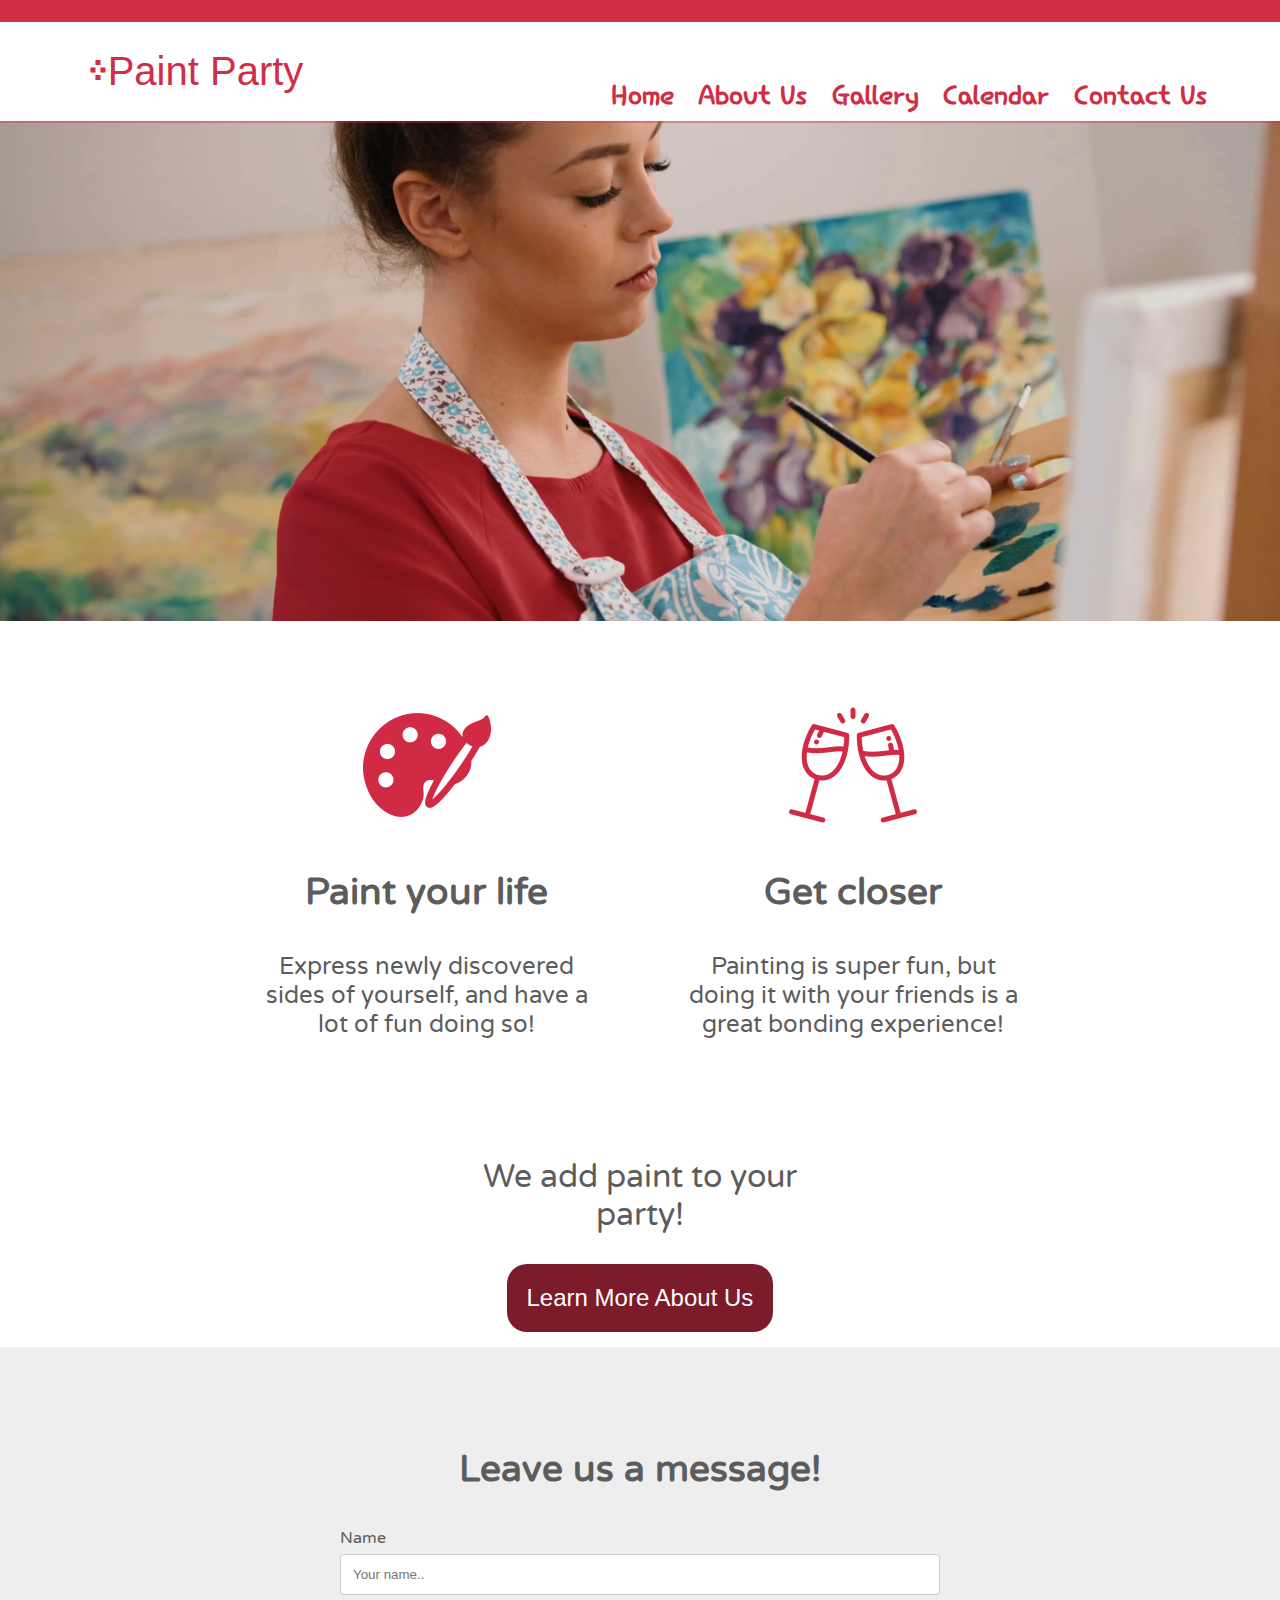
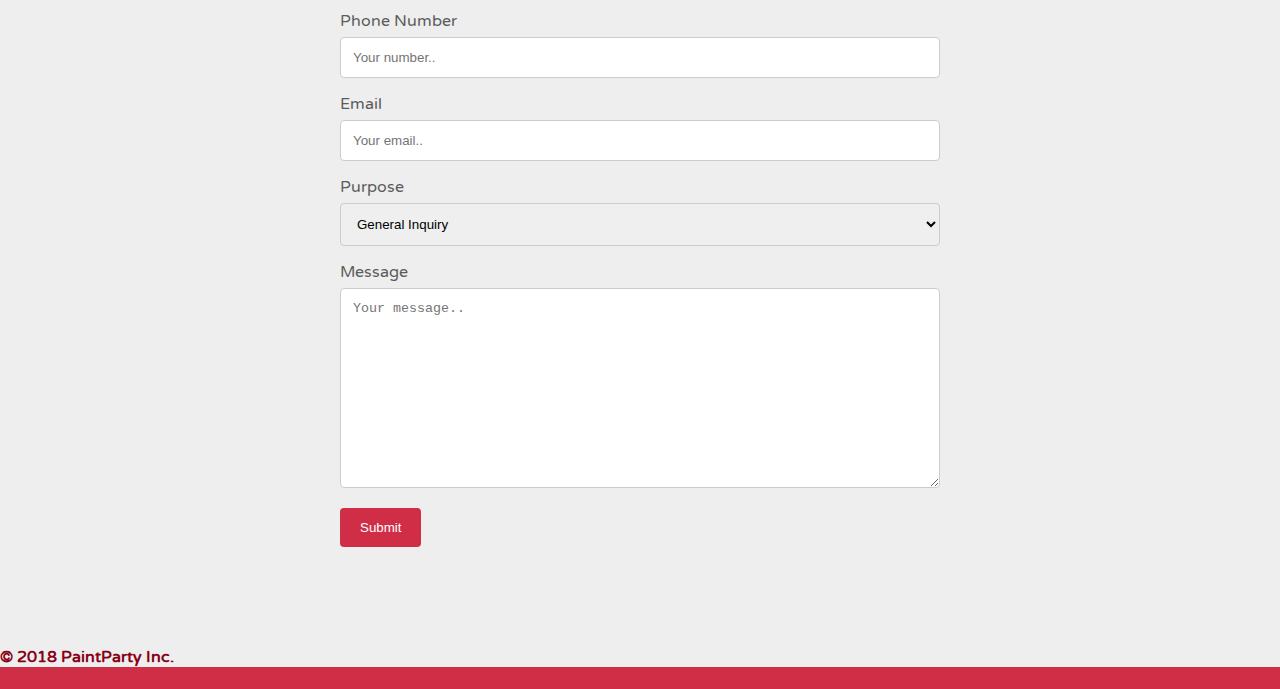
<file: index.html>
<!DOCTYPE html>
<html lang="en">
<head>
    <meta charset="UTF-8">
    <title>Paint Party</title>
    <meta name="viewport" content="width=device-width, initial-scale=1" />
    <link href="css/home.css" rel="stylesheet" type="text/css"/>
     <script src="https://ajax.googleapis.com/ajax/libs/jquery/3.3.1/jquery.min.js"></script>
     <script src="scripts/scrollbg.js"></script>
</head>
<body>
    <header>
        <div class="page-border"></div>
        <div class="flex-container">
            <div class="logo"><a>༶Paint Party </a></div>
            <a href ="index.html" class="flex-i"><p>Home</p></a>
            <a href ="about.html" class="flex-i"><p>About Us</p></a>
            <a href ="gallery.html" class="flex-i"><p>Gallery</p></a>
            <a href ="calendar.html" class="flex-i"><p>Calendar</p></a>
            <a href ="#contact-us" class="flex-i"><p>Contact Us</p></a>
        </div>
        <div class="header-bg scroll-bg"><div class="header-jumbtron"><p>Paint your life</p></div></div>
    </header>

    <main>
        <div class="row">
            <div class="col-2 col-s-0"></div>
            <div class="col-4 col-s-12">
                <div class="perks">
                <img src="img/icons/1.png"/>
                     <p class="title">Paint your life</p>
                    <p>Express newly discovered sides of yourself, and have a lot of fun doing so!</p>
                </div>
               
            </div>
                <div class="col-4 col-s-12">
                    <div class="perks">
                            <img src="img/icons/2.png"/>
                            <p class="title">Get closer</p>
                            <p>Painting is super fun, but doing it with your friends is a great bonding experience!</p>
                    </div>
                </div>
            <div class="col-2 col-s-0"></div>    
        </div>
        <div class="row white">
            <div class="col-4 col-s-12"></div>
            <div class="col-4 col-s-12 text-center">
                <label class="big-label">We add paint to your party!</label> 
            </div>
            <div class="col-4 col-s-12"></div>
        </div>
        <div class="row white">
            <div class="col-4 col-s-12"></div>
            <div class="col-4 col-s-12 text-center">
                <a href="about.html"><div class="btn1 font-1 font-m">Learn More About Us</div></a> 
            </div>
            <div class="col-4 col-s-12"></div>
        </div>
        <div class="row grey">
            <div class="col-3"></div>
             <div class="col-6" id="contact-us">
                  <form action="">
                    <p class="title">Leave us a message!</p>
                    <label for="fname">Name</label>
                    <input type="text" placeholder="Your name..">

                    <label for="fname">Phone Number</label>
                    <input type="text" placeholder="Your number..">
                      
                      <label for="fname">Email</label>
                    <input type="text" placeholder="Your email..">
                   <label>Purpose</label>
                    <select name="Purpose">
                      <option>General Inquiry</option>
                      <option>Booking An Event</option>
                    </select>

                    <label for="subject">Message</label>
                    <textarea placeholder="Your message.." style="height:200px"></textarea>

                    <input type="submit" value="Submit">

                  </form>
            </div>
            <div class="col-3"></div>
        </div>
        
    </main>
    <footer>
        <p>&copy; 2018 PaintParty Inc.</p>
        <div class="page-border"></div>

    </footer>
</body>
</html>
</file>
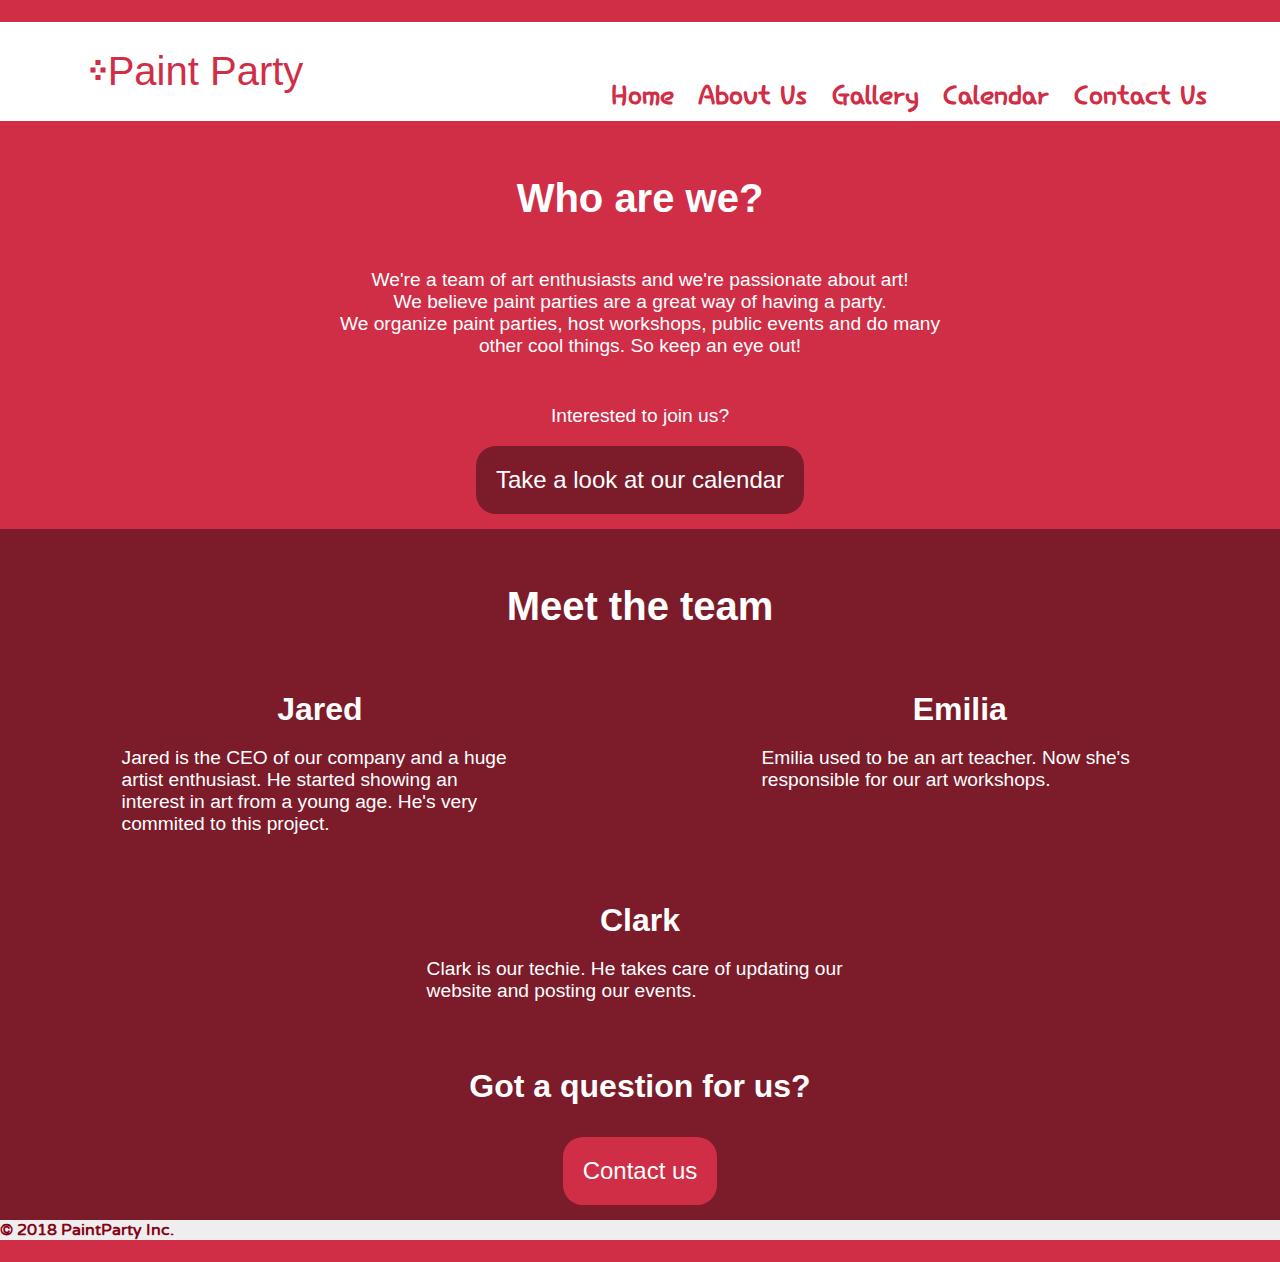
<file: about.html>
<!DOCTYPE html>
<html lang="en">
<head>
    <meta charset="UTF-8">
    <title>Paint Party</title>
    <meta name="viewport" content="width=device-width, initial-scale=1" />
    <link href="css/about.css" rel="stylesheet" type="text/css"/>
</head>
<body>
    <header>
        <div class="page-border"></div>
        <div class="flex-container">
            <div class="logo"><a>༶Paint Party </a></div>
            <a href ="index.html" class="flex-i"><p>Home</p></a>
            <a href ="about.html" class="flex-i"><p>About Us</p></a>
            <a href ="gallery.html" class="flex-i"><p>Gallery</p></a>
            <a href ="calendar.html" class="flex-i"><p>Calendar</p></a>
            <a href ="index.html#contact-us" class="flex-i"><p>Contact Us</p></a>
        </div>
    </header>

    <main>
        <div class="row bg-1">
            <div class="col-3"></div>
                <div class="col-6 sec-about c2 text-center">
                    <p class="title">Who are we?</p>
                     <p class="margin-tb">We're a team of art enthusiasts and we're passionate about art! <br>
                    We believe paint parties are a great way of having a party.<br>
                    We organize paint parties, host workshops, public events and do many other cool things. So keep an eye out!</p>
                    
                    <p>Interested to join us?</p>
                    <a href="calendar.html"><div class="btn1 font-1 font-m">Take a look at our calendar</div></a> 
                </div>
            <div class="col-3"></div>
             
        </div>
        <div class="row">
            <div class="col-12 col-s-12 sec-about">
                <p class="title text-center">Meet the team</p>
            </div>
        </div>
        <div class="row bg-2">
            <div class="col-1 "></div>
            <div class="col-4 col-s-12 sec-about">
                <p class="title2 text-center">Jared</p>
                <p>Jared is the CEO of our company and a huge artist enthusiast. He started showing an interest in art from a young age. He's very commited to this project.</p>
            </div>
            <div class="col-2 "></div>
            <div class="col-4 col-s-12 sec-about">
                <p class="title2 text-center">Emilia</p>
                <p>Emilia used to be an art teacher. Now she's responsible for our art workshops.</p>
            </div>
            <div class="col-1"></div>
        </div>
        <div class="row bg-2">
        <div class="col-4"></div>
            <div class="col-4 col-s-12 sec-about no-pad no-marg">
                <p class="title2 text-center">Clark</p>
                <p>Clark is our techie. He takes care of updating our website and posting our events.</p>
            </div>
        
        <div class="col-4 "></div>
        </div>
        <div class="row bg-2">
            <div class="col-12 col-s-12 sec-about text-center"><p class="title2">Got a question for us?</p>
                <a href="index.html#contact-us"><div class="btn2 font-1 font-m margin-t1">Contact us</div></a> 
        </div>
        </div>
    </main>
    <footer>
        <p>&copy; 2018 PaintParty Inc.</p>
        <div class="page-border"></div>
    </footer>
</body>
</html>
</file>
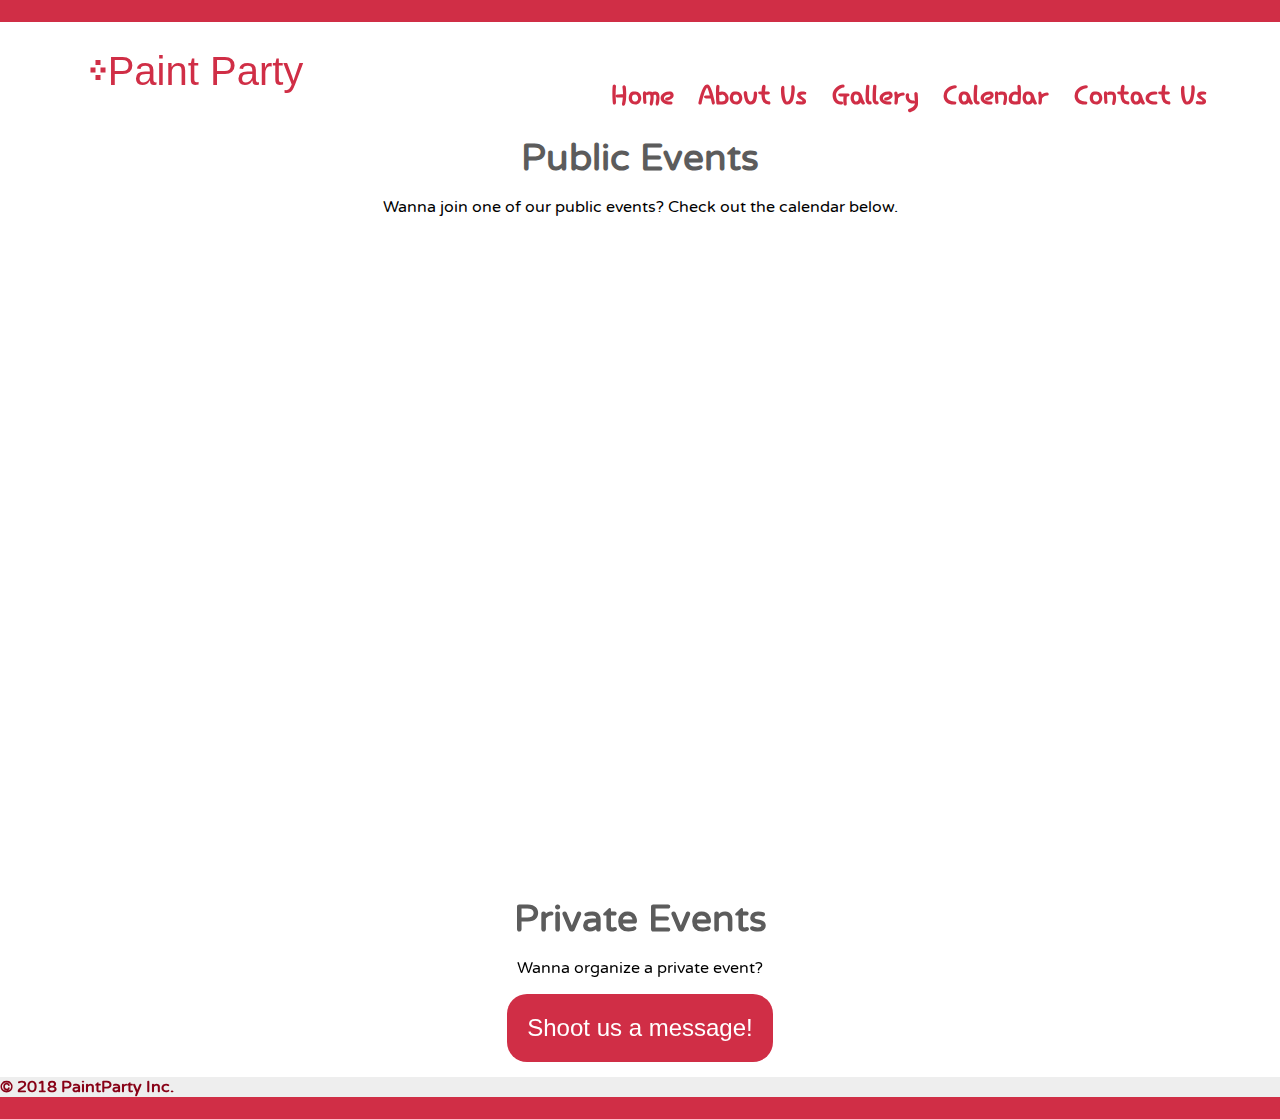
<file: calendar.html>
<!DOCTYPE html>
<html lang="en">
<head>
    <meta charset="UTF-8">
    <title>Paint Party</title>
    <meta name="viewport" content="width=device-width, initial-scale=1" />
    <link href="css/calendar.css" rel="stylesheet" type="text/css"/>
</head>
<body>
    <header>
        <div class="page-border"></div>
        <div class="flex-container">
            <div class="logo"><a>༶Paint Party </a></div>
            <a href ="index.html" class="flex-i"><p>Home</p></a>
            <a href ="about.html" class="flex-i"><p>About Us</p></a>
            <a href ="gallery.html" class="flex-i"><p>Gallery</p></a>
            <a href ="calendar.html" class="flex-i"><p>Calendar</p></a>
            <a href ="index.html#contact-us" class="flex-i"><p>Contact Us</p></a>
        </div>
    </header>

    <main>
   
        <div class="row">
          <div class="col-3"></div>
              <div class="col-6">
                <div class="title text-center">Public Events</div>
                <p class="text-center">Wanna join one of our public events? Check out the calendar below.</p>  
              </div>
          <div class="col-3"></div>
     </div>
      <div class="row">
          <div class="col-2"></div>
          <div class="col-8 text-center">
          <iframe src="https://calendar.google.com/calendar/embed?showTitle=0&amp;showNav=0&amp;showDate=0&amp;showPrint=0&amp;showTabs=0&amp;showCalendars=0&amp;showTz=0&amp;height=600&amp;wkst=1&amp;bgcolor=%23ffffff&amp;src=ps00jl80esfrgoc6jkedebntgk%40group.calendar.google.com&amp;color=%235B123B&amp;ctz=America%2FChicago" style="border-width:0" width="800" height="600" frameborder="0" scrolling="no"></iframe>
              </div>
          <div class="col-2"></div>
     </div>
    <div class="row text-center">
          <div class="col-3"></div>
              <div class="col-6">
                <div class="title ">Private Events</div>
                <p>Wanna organize a private event?</p>
                   <a href="index.html#contact-us"><div class="btn2 font-1 font-m">Shoot us a message!</div></a>
              </div>
          <div class="col-3"></div>
     </div>
    </main>
    <footer>
        <p>&copy; 2018 PaintParty Inc.</p>
        <div class="page-border"></div>
    </footer>
</body>
</html>
</file>
<file: css/home.css>
@import url('base.css');

.header-bg{
    background-image: url('../img/header-img.png');
    background-position:left center;
    background-size:100%;
    background-repeat: no-repeat;
    margin: 0 auto;
    
    height: 500px;
    border-top: 2px solid rgba(208, 46, 70,0.4);
    display: block;
    padding: 0 0;

}
.header-jumbtron{
    background-color: rgba(0,0,0,0.5);
    background-position:left center;
    background-size:100%;
    margin: 0 0;
    padding: 0 0;
    width: 100%;
    height: 100%;
    display: block;
    opacity: 0.0;
    animation: jbtrn 3s forwards;

}

.header-jumbtron > p{
    margin: 0;
    color: white;
    font-family: 'Dancing Script', sans-serif;
    height: 100%;
    text-align: center;
    opacity: 1;
    font-size: 5rem;
    font-style:oblique;
}

.perks{
    margin: 2.5rem 0;
    
    display: block;
    min-height: 300px;
    padding: 25px;
    text-align: center;
}
.perks>img{
    height: 128px;
}
.perks>.title, form>.title
{
    text-align: center;
    color:#5C5C5C;
    font-family: 'Varela Round', sans-serif;
    font-size: 2.3rem;
    font-weight: 700;
}
.perks>p
{
     color:#5C5C5C;
    font-family: 'Varela Round', sans-serif;
    font-size: 1.5rem;
    font-weight: 200;
}
input[type=text], select, textarea {
    width: 100%; 
    padding: 12px;  
    border: 1px solid #ccc; 
    border-radius: 4px;
    box-sizing: border-box;
    margin-top: 6px; 
    margin-bottom: 16px;
    resize: vertical 
}

input[type=submit] {
    background-color: #D02E46;
    color: white;
    padding: 12px 20px;
    border: none;
    border-radius: 4px;
    cursor: pointer;
}

input[type=submit]:hover {
    background-color: #E4536A;
}

#contact-us {
    border-radius: 5px;
    padding: 20px;
}
form{
    margin: 5rem auto;
}
label{
     color:#5C5C5C;
    font-family: 'Varela Round', sans-serif;
    font-size: 1rem;
    font-weight: 200;
}
.big-label{
    font-size: 2rem;   
}

@keyframes jbtrn{
    0% {opacity: 0;}
    30% {opacity: 0; line-height: 200px;}
    100%{opacity: 1; line-height: 500px;}
}
</file>
<file: css/about.css>
@import url('base.css');
.bg-1{
    background-color: #D02E46;
    display: block;
    margin: 0;
}
.bg-2{
    background-color: #7C1B2A;
    display: block;
    margin: 0;
}
.sec-about
{
    background-color: #7C1B2A;
    display: block;
   
    margin: 0;
    
}
.sec-about > p{
      font-family: 'Crafty Girls', sans-serif;
    display: block;
    color: white;
    font-size: 1.2rem;
    font-weight: 100;
}
.sec-about > .title{
  
    font-size: 2.5rem;
    font-weight: 800;
    margin-bottom: 0;
}
.sec-about > .title2{
  
    font-size: 2rem;
    font-weight: 600;
    margin-bottom: 0;
}
.sec-middle{
    width: 40%;
    margin: 0 auto;
    display: block;
}

.sec-about.c2 {
    background-color: #D02E46;
}
</file>
<file: css/calendar.css>
@import url('base.css');
.title{
    color:#5C5C5C;
    font-family: 'Varela Round', sans-serif;
    font-size: 2.3rem;
    font-weight: 700;
}
>p
{
     color:#5C5C5C;
    font-family: 'Varela Round', sans-serif;
    font-size: 1.5rem;
    font-weight: 200;
}
</file>
